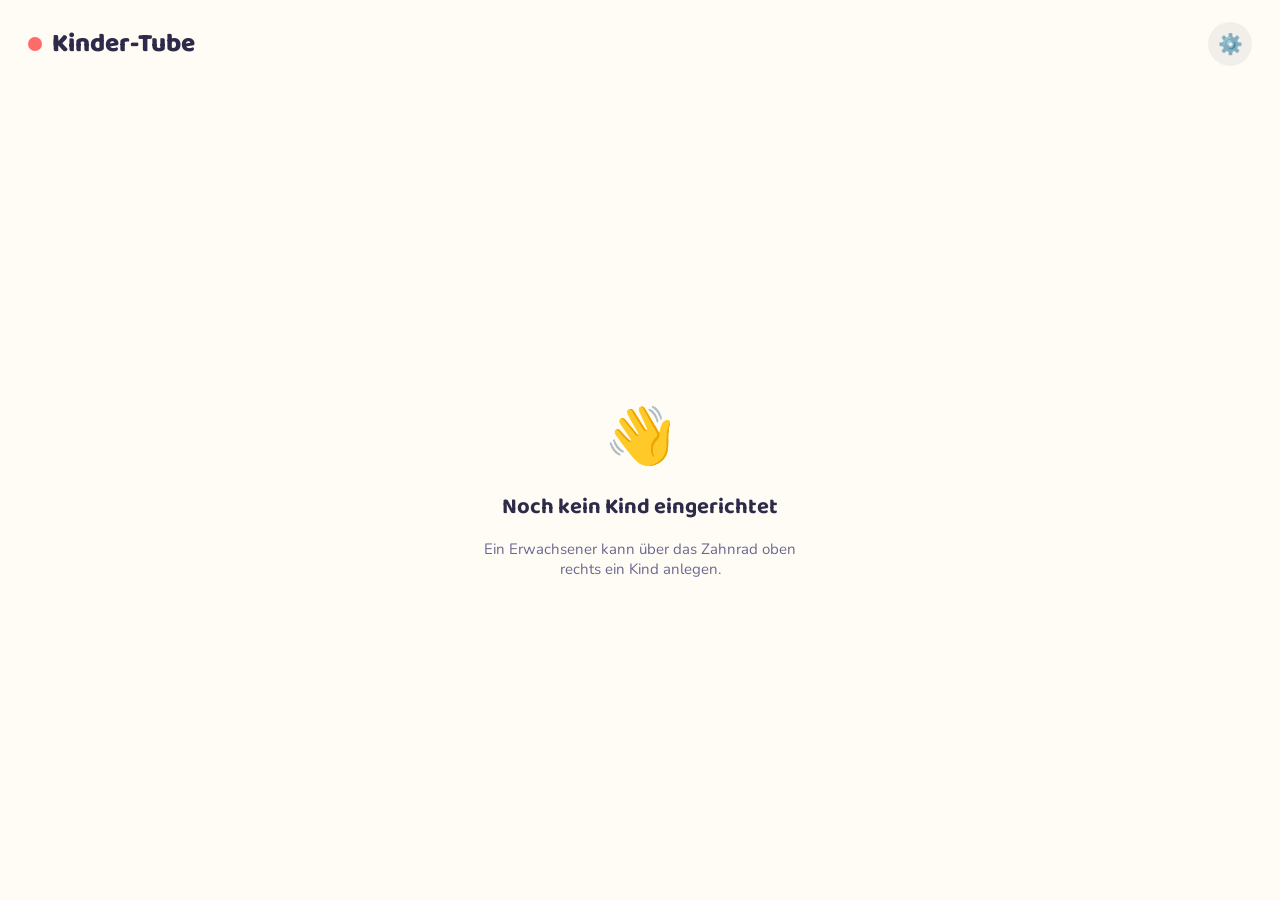
<file: index 3.html>
<!DOCTYPE html>
<html lang="de">
<head>
<meta charset="UTF-8">
<meta name="viewport" content="width=device-width, initial-scale=1.0, viewport-fit=cover">
<meta name="apple-mobile-web-app-capable" content="yes">
<meta name="apple-mobile-web-app-status-bar-style" content="default">
<meta name="theme-color" content="#FFFCF5">
<meta name="referrer" content="strict-origin-when-cross-origin">
<title>Kinder-Tube</title>
<link rel="preconnect" href="https://fonts.googleapis.com">
<link href="https://fonts.googleapis.com/css2?family=Baloo+2:wght@500;700;800&family=Nunito:wght@400;600;700;800&display=swap" rel="stylesheet">
<script src="https://www.youtube.com/iframe_api"></script>
<style>
  :root{
    --sun:#FFC93C; --sky:#3FA7D6; --grass:#5FC98D; --coral:#FF6B6B;
    --cream:#FFFCF5; --ink:#2D2A4A; --ink-soft:#6B6890;
    --card-shadow: 0 6px 0 rgba(45,42,74,0.12);
  }
  *{box-sizing:border-box;}
  html,body{margin:0;padding:0;height:100%;background:var(--cream);font-family:'Nunito',sans-serif;color:var(--ink);}
  body{padding-top:env(safe-area-inset-top);padding-bottom:env(safe-area-inset-bottom);}
  button,input{font:inherit;}
  #app{min-height:100vh;display:flex;flex-direction:column;}

  .kid-header{display:flex;align-items:center;justify-content:space-between;padding:22px 28px 10px 28px;}
  .kid-title{font-family:'Baloo 2',sans-serif;font-weight:800;font-size:26px;color:var(--ink);display:flex;align-items:center;gap:10px;}
  .kid-title .dot{width:14px;height:14px;border-radius:50%;background:var(--coral);display:inline-block;}
  .header-right{display:flex;align-items:center;gap:10px;}
  .gear-btn{width:44px;height:44px;border-radius:50%;border:none;background:rgba(45,42,74,0.06);display:flex;align-items:center;justify-content:center;cursor:pointer;font-size:20px;color:var(--ink-soft);}
  .gear-btn:hover{background:rgba(45,42,74,0.12);}
  .gear-btn:focus-visible{outline:3px solid var(--sky);outline-offset:2px;}
  .text-link{background:none;border:none;color:var(--ink-soft);text-decoration:underline;cursor:pointer;font-size:14px;font-weight:600;}

  .grid{flex:1;display:grid;gap:22px;padding:6px 28px 40px 28px;grid-template-columns:repeat(auto-fill,minmax(220px,1fr));align-content:start;}
  .card{background:white;border-radius:22px;box-shadow:var(--card-shadow);cursor:pointer;overflow:hidden;border:3px solid transparent;transition:transform .12s ease, border-color .12s ease;display:flex;flex-direction:column;}
  .card:hover{transform:translateY(-4px);}
  .card:focus-visible{outline:none;border-color:var(--sky);}
  .thumb-wrap{position:relative;width:100%;aspect-ratio:16/10;background:linear-gradient(135deg,var(--sky),var(--grass));overflow:hidden;}
  .thumb-wrap img{width:100%;height:100%;object-fit:cover;display:block;}
  .play-badge{position:absolute;bottom:10px;right:10px;width:38px;height:38px;border-radius:50%;background:var(--coral);color:white;display:flex;align-items:center;justify-content:center;font-size:14px;box-shadow:0 3px 0 rgba(0,0,0,0.15);}
  .playlist-badge{position:absolute;top:10px;left:10px;background:rgba(45,42,74,0.75);color:white;font-size:11px;font-weight:700;padding:4px 10px;border-radius:20px;letter-spacing:.03em;}
  .card-title{padding:12px 14px 16px 14px;font-family:'Baloo 2',sans-serif;font-weight:700;font-size:16px;line-height:1.25;color:var(--ink);}

  .empty{flex:1;display:flex;flex-direction:column;align-items:center;justify-content:center;text-align:center;padding:40px;gap:14px;}
  .empty .big-emoji{font-size:56px;}
  .empty h2{font-family:'Baloo 2',sans-serif;margin:0;font-size:22px;}
  .empty p{color:var(--ink-soft);max-width:340px;margin:0;font-size:15px;}

  .banner{margin:0 28px 4px 28px;background:linear-gradient(90deg,var(--sun),#ffdd77);border-radius:16px;padding:14px 20px;font-family:'Baloo 2',sans-serif;font-weight:700;font-size:15px;color:var(--ink);}
  .banner-note{margin:0 28px 14px 28px;color:var(--ink-soft);font-size:13px;}

  .player-screen{flex:1;display:flex;flex-direction:column;padding:16px 20px 24px 20px;gap:14px;position:relative;min-height:100vh;}
  .player-top{display:flex;justify-content:space-between;align-items:center;gap:10px;flex-wrap:wrap;}
  .top-left{display:flex;gap:10px;flex-wrap:wrap;}
  .back-btn{background:var(--ink-soft);color:white;border:none;font-family:'Baloo 2',sans-serif;font-weight:700;font-size:15px;padding:10px 18px;border-radius:14px;cursor:pointer;box-shadow:0 4px 0 #514f77;}
  .back-btn:active{transform:translateY(2px);box-shadow:0 2px 0 #514f77;}
  .allowance-pill{background:var(--ink);color:white;font-family:'Baloo 2',sans-serif;font-weight:700;font-size:16px;padding:8px 18px;border-radius:20px;}
  .video-wrap{flex:1;min-height:320px;border-radius:20px;overflow:hidden;background:black;box-shadow:var(--card-shadow);}
  .video-wrap iframe, .video-wrap>div{width:100%;height:100%;border:0;}

  .profiles-grid{flex:1;display:flex;flex-wrap:wrap;gap:24px;padding:20px 28px;align-content:flex-start;justify-content:center;align-items:center;}
  .profile-card{background:white;border-radius:24px;box-shadow:var(--card-shadow);padding:28px 32px;cursor:pointer;text-align:center;min-width:150px;border:3px solid transparent;}
  .profile-card:hover{transform:translateY(-4px);}
  .profile-card:focus-visible{outline:none;border-color:var(--sky);}
  .profile-avatar{font-size:42px;margin-bottom:8px;}
  .profile-name{font-family:'Baloo 2',sans-serif;font-weight:700;font-size:18px;}

  .chip-screen{flex:1;padding:20px 28px 40px 28px;}
  .chip-grid{display:grid;gap:18px;grid-template-columns:repeat(auto-fill,minmax(180px,1fr));margin-top:18px;}
  .chip-tile{background:white;border-radius:20px;padding:22px 16px;text-align:center;box-shadow:var(--card-shadow);cursor:pointer;border:3px solid transparent;}
  .chip-tile:hover{transform:translateY(-3px);}
  .chip-tile.used{opacity:.4;cursor:not-allowed;transform:none;background:#EFEDF5;}
  .chip-tile .chip-icon{font-size:38px;margin-bottom:8px;}
  .chip-tile .chip-label{font-family:'Baloo 2',sans-serif;font-weight:700;font-size:16px;}
  .chip-tile .chip-sub{font-size:12px;color:var(--ink-soft);margin-top:4px;}

  .overlay{position:fixed;inset:0;background:rgba(45,42,74,0.6);display:flex;align-items:center;justify-content:center;padding:20px;z-index:20;}
  .panel{background:white;border-radius:24px;padding:32px;max-width:420px;width:100%;box-shadow:0 20px 60px rgba(0,0,0,0.25);}
  .panel h2{font-family:'Baloo 2',sans-serif;margin:0 0 6px 0;font-size:22px;}
  .panel .sub{color:var(--ink-soft);font-size:14px;margin:0 0 20px 0;}
  .pin-dots{display:flex;gap:12px;justify-content:center;margin:20px 0;}
  .pin-dots span{width:16px;height:16px;border-radius:50%;background:#E5E1F5;display:inline-block;}
  .pin-dots span.filled{background:var(--sky);}
  .pin-pad{display:grid;grid-template-columns:repeat(3,1fr);gap:10px;}
  .pin-pad button{padding:16px 0;border-radius:14px;border:none;background:#F3F1FA;font-size:20px;font-weight:700;cursor:pointer;color:var(--ink);font-family:'Nunito',sans-serif;}
  .pin-pad button:hover{background:#E8E4F7;}
  .pin-error{color:var(--coral);font-size:13px;text-align:center;min-height:18px;margin-top:8px;font-weight:700;}
  .close-x{float:right;background:none;border:none;font-size:20px;cursor:pointer;color:var(--ink-soft);}
  .full-btn{width:100%;border:none;font-family:'Baloo 2',sans-serif;font-weight:700;font-size:15px;padding:14px;border-radius:14px;cursor:pointer;margin-bottom:10px;color:white;}

  .dash{flex:1;padding:28px;max-width:820px;margin:0 auto;width:100%;}
  .dash-header{display:flex;justify-content:space-between;align-items:center;margin-bottom:22px;}
  .dash-header h1{font-family:'Baloo 2',sans-serif;font-size:26px;margin:0;}
  .done-btn{background:var(--grass);color:white;border:none;font-family:'Baloo 2',sans-serif;font-weight:700;padding:10px 20px;border-radius:14px;cursor:pointer;box-shadow:0 3px 0 #3d9c68;}
  .section{background:white;border-radius:20px;padding:20px;box-shadow:var(--card-shadow);margin-bottom:24px;}
  .section h2{font-family:'Baloo 2',sans-serif;font-size:18px;margin:0 0 14px 0;}
  .add-form label{font-weight:700;font-size:14px;display:block;margin-bottom:6px;}
  .add-form input[type=text]{width:100%;padding:12px 14px;border-radius:12px;border:2px solid #E5E1F5;font-size:15px;margin-bottom:12px;font-family:'Nunito',sans-serif;}
  .add-form input[type=text]:focus{outline:none;border-color:var(--sky);}
  .add-row{display:flex;gap:10px;align-items:flex-end;}
  .add-row .field{flex:1;}
  .add-btn{background:var(--sky);color:white;border:none;font-family:'Baloo 2',sans-serif;font-weight:700;padding:12px 22px;border-radius:12px;cursor:pointer;white-space:nowrap;height:46px;}
  .add-btn:disabled{opacity:.5;cursor:not-allowed;}
  .form-msg{font-size:13px;margin-top:8px;font-weight:600;}
  .form-msg.error{color:var(--coral);}
  .form-msg.ok{color:var(--grass);}

  .list-item{display:flex;align-items:center;gap:14px;background:#FBFAF6;border-radius:16px;padding:10px;margin-bottom:10px;}
  .list-thumb{width:80px;height:52px;border-radius:10px;overflow:hidden;background:linear-gradient(135deg,var(--sky),var(--grass));flex-shrink:0;display:flex;align-items:center;justify-content:center;color:white;font-size:11px;font-weight:700;}
  .list-thumb img{width:100%;height:100%;object-fit:cover;}
  .list-title{flex:1;font-weight:700;font-size:14px;}
  .list-type{font-size:11px;color:var(--ink-soft);font-weight:600;}
  .remove-btn{background:#FFECEC;color:var(--coral);border:none;padding:8px 14px;border-radius:10px;cursor:pointer;font-weight:700;font-size:13px;}
  .remove-btn:hover{background:#FFDCDC;}

  .kid-row{display:flex;align-items:center;gap:12px;background:#FBFAF6;border-radius:16px;padding:12px 16px;margin-bottom:10px;flex-wrap:wrap;}
  .kid-row .kid-name{font-family:'Baloo 2',sans-serif;font-weight:700;font-size:16px;flex:1;min-width:100px;}
  .chip-status{display:flex;gap:6px;flex-wrap:wrap;}
  .chip-status span{font-size:11px;background:#EFEDF5;color:var(--ink-soft);padding:4px 9px;border-radius:10px;font-weight:700;}
  .chip-status span.on{background:#E4F7ED;color:var(--grass);}
  .chip-status span.live{background:#FFF3D6;color:#9a7b1e;}
  .bonus-ctrl{display:flex;align-items:center;gap:6px;background:white;border-radius:12px;padding:4px 8px;}
  .bonus-ctrl button{width:26px;height:26px;border-radius:50%;border:none;background:var(--sun);cursor:pointer;font-weight:800;font-size:14px;}
  .bonus-ctrl .count{font-weight:800;min-width:16px;text-align:center;}
  .small-btn{background:var(--ink);color:white;border:none;padding:10px 16px;border-radius:10px;cursor:pointer;font-weight:700;font-size:13px;}
  .add-kid-row{display:flex;gap:10px;margin-top:8px;}
  .add-kid-row input{flex:1;padding:10px 14px;border-radius:10px;border:2px solid #E5E1F5;font-size:14px;}
  .pin-settings input{padding:10px;border-radius:10px;border:2px solid #E5E1F5;font-size:14px;width:120px;margin-right:10px;}
  .settings-row{display:flex;gap:10px;align-items:center;margin-top:6px;}
  .settings-row input{width:80px;padding:10px;border-radius:10px;border:2px solid #E5E1F5;font-size:14px;}
  .storage-warning{margin:0 28px 16px;padding:12px 16px;border-radius:14px;background:#FFF3D6;color:#715a13;font-size:13px;font-weight:700;display:none;}

  @media (max-width:700px){
    .kid-header,.grid,.dash,.chip-screen{padding-left:16px;padding-right:16px;}
    .banner,.banner-note{margin-left:16px;margin-right:16px;}
    .add-row{flex-direction:column;align-items:stretch;}
    .add-btn{width:100%;}
    .video-wrap{min-height:240px;}
  }
</style>
</head>
<body>
<div id="app"></div>

<script>
(function(){
  const DEFAULT_PIN = "1234";
  const KID_AVATARS = ["🦁","🐼","🦊","🐸","🐨","🐯","🐵","🦉"];
  const PREFIX = "kinder_tube_";

  const storage = {
    available: true,
    get(key){
      try{
        const value = localStorage.getItem(PREFIX + key);
        return value;
      }catch(e){
        this.available = false;
        return null;
      }
    },
    set(key, value){
      try{
        localStorage.setItem(PREFIX + key, value);
        return true;
      }catch(e){
        this.available = false;
        return false;
      }
    }
  };

  let state = {
    view: "loading",
    items: [],
    pin: DEFAULT_PIN,
    kids: [],
    chipStates: {},
    settings: { minutesPerFolge: 15 },
    currentKidId: null,
    playing: null,
    pinInput: "",
    pinError: "",
    formError: "",
    formOk: "",
    urlValue: "",
    labelValue: "",
    fetching: false,
    newPin1: "",
    newKidName: "",
  };

  let ytPlayer = null;
  let timerInterval = null;
  let tickCounter = 0;
  window.onYouTubeIframeAPIReady = function(){};

  function todayStr(){
    const d = new Date();
    return d.getFullYear()+"-"+String(d.getMonth()+1).padStart(2,'0')+"-"+String(d.getDate()).padStart(2,'0');
  }
  function formatMMSS(totalSeconds){
    const t = Math.max(0, Math.round(totalSeconds));
    const m = Math.floor(t/60);
    const s = t%60;
    return m+":"+String(s).padStart(2,'0');
  }
  function readJSON(key, fallback){
    const raw = storage.get(key);
    if(raw === null) return fallback;
    try{return JSON.parse(raw);}catch(e){return fallback;}
  }
  function saveJSON(key, value){ storage.set(key, JSON.stringify(value)); }

  function showFileProtocolWarning(){
    if(location.protocol !== 'file:') return;
    setTimeout(() => {
      alert('Diese Datei wurde direkt geöffnet. Der YouTube-Player benötigt aus Sicherheitsgründen eine HTTP- oder HTTPS-Adresse. Bitte Kinder-Tube über localhost oder eine Webadresse öffnen.');
    }, 300);
  }

  function loadData(){
    state.items = readJSON('items', []);
    state.pin = storage.get('pin') || DEFAULT_PIN;
    state.kids = readJSON('profiles', []);
    state.chipStates = readJSON('chipstates', {});
    state.settings = readJSON('settings', { minutesPerFolge: 15 });

    if(state.kids.length === 1){ state.currentKidId = state.kids[0].id; state.view = "kidHome"; }
    else if(state.kids.length === 0){ state.view = "kidHome"; }
    else { state.view = "profilePick"; }
    render();
  }

  function saveItems(){ saveJSON('items', state.items); }
  function savePin(pin){ storage.set('pin', pin); }
  function saveKids(){ saveJSON('profiles', state.kids); }
  function saveChipStates(){ saveJSON('chipstates', state.chipStates); }
  function saveSettings(){ saveJSON('settings', state.settings); }

  function ensureChipState(kidId){
    const today = todayStr();
    let cs = state.chipStates[kidId];
    if(!cs || cs.date !== today){
      cs = { date: today, standardUsed: {one1:false, one2:false, two:false}, bonus: (cs ? cs.bonus : 0), pendingAllowance: null };
      state.chipStates[kidId] = cs;
      saveChipStates();
    }
    return cs;
  }
  function hasAnyChipAvailable(cs){
    return !cs.standardUsed.one1 || !cs.standardUsed.one2 || !cs.standardUsed.two || cs.bonus > 0;
  }

  function parseYouTube(url){
    try{
      const u = new URL(url.trim());
      const host = u.hostname.replace('www.','');
      if(host === 'youtu.be'){ const id = u.pathname.slice(1).split('/')[0]; if(id) return {type:'video', id}; }
      if(host.includes('youtube.com')){
        if(u.pathname === '/playlist' && u.searchParams.get('list')) return {type:'playlist', id:u.searchParams.get('list')};
        if(u.pathname.startsWith('/embed/')){ const id = u.pathname.split('/')[2]; if(id) return {type:'video', id}; }
        if(u.pathname.startsWith('/shorts/')){ const id = u.pathname.split('/')[2]; if(id) return {type:'video', id}; }
        if(u.searchParams.get('v')) return {type:'video', id:u.searchParams.get('v')};
      }
    }catch(e){}
    return null;
  }
  async function fetchTitle(originalUrl){
    try{
      const res = await fetch('https://www.youtube.com/oembed?url=' + encodeURIComponent(originalUrl) + '&format=json');
      if(!res.ok) return null;
      const data = await res.json();
      return data.title || null;
    }catch(e){ return null; }
  }
  function escapeHtml(str){ return String(str).replace(/[&<>"']/g, c => ({'&':'&amp;','<':'&lt;','>':'&gt;','"':'&quot;',"'":'&#39;'}[c])); }

  function storageWarningHtml(){
    return '<div id="storageWarning" class="storage-warning" style="'+(storage.available?'display:none;':'display:block;')+'">⚠️ Der Browser erlaubt hier keine dauerhafte Speicherung. Öffne die Datei möglichst in Safari oder über eine lokale Webserver-App.</div>';
  }

  function render(){
    const app = document.getElementById('app');
    if(state.view === 'loading'){ app.innerHTML = '<div class="empty"><div class="big-emoji">⏳</div></div>'; return; }
    if(state.view === 'profilePick') return renderProfilePick(app);
    if(state.view === 'kidHome') return renderKidHome(app);
    if(state.view === 'chipSelect') return renderChipSelect(app);
    if(state.view === 'grid') return renderGrid(app);
    if(state.view === 'player') return renderPlayer(app);
    if(state.view === 'pin') return renderPin(app);
    if(state.view === 'dash') return renderDash(app);
  }

  function renderProfilePick(app){
    let html = '<div class="kid-header"><div class="kid-title"><span class="dot"></span>Kinder-Tube</div>';
    html += '<button class="gear-btn" id="gearBtn" aria-label="Eltern-Bereich" title="Eltern-Bereich">⚙️</button></div>';
    html += storageWarningHtml();
    html += '<div class="profiles-grid">';
    state.kids.forEach((k, i) => {
      html += '<div class="profile-card" tabindex="0" role="button" data-id="'+k.id+'">';
      html += '<div class="profile-avatar">'+KID_AVATARS[i % KID_AVATARS.length]+'</div>';
      html += '<div class="profile-name">'+escapeHtml(k.name)+'</div></div>';
    });
    html += '</div>';
    app.innerHTML = html;
    document.getElementById('gearBtn').onclick = () => { state.view='pin'; state.pinInput=''; state.pinError=''; render(); };
    document.querySelectorAll('.profile-card').forEach(el => {
      const pick = () => { state.currentKidId = el.dataset.id; state.view='kidHome'; render(); };
      el.onclick = pick;
      el.onkeydown = (e) => { if(e.key==='Enter'||e.key===' '){ e.preventDefault(); pick(); } };
    });
  }

  function renderKidHome(app){
    let html = '<div class="kid-header"><div class="kid-title"><span class="dot"></span>Kinder-Tube</div>';
    html += '<div class="header-right">';
    if(state.kids.length > 1) html += '<button class="text-link" id="switchKidBtn">Kind wechseln</button>';
    html += '<button class="gear-btn" id="gearBtn" aria-label="Eltern-Bereich" title="Eltern-Bereich">⚙️</button></div></div>';
    html += storageWarningHtml();

    if(state.kids.length === 0){
      html += '<div class="empty"><div class="big-emoji">👋</div><h2>Noch kein Kind eingerichtet</h2><p>Ein Erwachsener kann über das Zahnrad oben rechts ein Kind anlegen.</p></div>';
      app.innerHTML = html;
      document.getElementById('gearBtn').onclick = () => { state.view='pin'; state.pinInput=''; state.pinError=''; render(); };
      return;
    }

    const kid = state.kids.find(k => k.id === state.currentKidId) || state.kids[0];
    state.currentKidId = kid.id;
    const cs = ensureChipState(state.currentKidId);
    const anyAvailable = hasAnyChipAvailable(cs);

    html += '<div class="empty">';
    html += '<div class="big-emoji">'+KID_AVATARS[state.kids.findIndex(k=>k.id===kid.id) % KID_AVATARS.length]+'</div>';
    html += '<h2>Hallo, '+escapeHtml(kid.name)+'!</h2>';

    if(cs.pendingAllowance){
      html += '<p>Du hast noch '+formatMMSS(cs.pendingAllowance.remainingSeconds)+' Minuten zum Weiterschauen übrig.</p>';
      html += '<button class="add-btn" id="resumeBtn" style="margin-top:6px;">Weiterschauen ▶</button>';
    } else if(anyAvailable){
      html += '<p>Möchtest du einen Chip einlösen und eine Folge schauen?</p>';
      html += '<button class="add-btn" id="redeemBtn" style="margin-top:6px;">Chip einlösen 🎟️</button>';
    } else {
      html += '<p>Für heute sind alle Chips aufgebraucht. Morgen gibt es wieder neue! 🎉</p>';
    }
    html += '</div>';

    app.innerHTML = html;
    document.getElementById('gearBtn').onclick = () => { state.view='pin'; state.pinInput=''; state.pinError=''; render(); };
    if(state.kids.length > 1) document.getElementById('switchKidBtn').onclick = () => { state.currentKidId=null; state.view='profilePick'; render(); };
    if(cs.pendingAllowance) document.getElementById('resumeBtn').onclick = () => { state.view='grid'; render(); };
    else if(anyAvailable) document.getElementById('redeemBtn').onclick = () => { state.view='chipSelect'; render(); };
  }

  function renderChipSelect(app){
    const cs = ensureChipState(state.currentKidId);
    const mp = state.settings.minutesPerFolge || 15;
    let html = '<div class="chip-screen">';
    html += '<button class="text-link" id="backHomeBtn">← Zurück</button>';
    html += '<h2 style="font-family:\'Baloo 2\',sans-serif;">Welchen Chip möchtest du einlösen?</h2>';
    html += '<div class="chip-grid">';
    function tile(id, used, icon, label, sub){
      return '<div class="chip-tile '+(used?'used':'')+'" data-chip="'+id+'" tabindex="'+(used?'-1':'0')+'" role="button">'
        +'<div class="chip-icon">'+icon+'</div><div class="chip-label">'+label+'</div>'
        +(sub?'<div class="chip-sub">'+sub+'</div>':'')+'</div>';
    }
    html += tile('one1', cs.standardUsed.one1, '🎟️', '1 Folge', cs.standardUsed.one1?'eingelöst':('≈'+mp+' Min'));
    html += tile('one2', cs.standardUsed.one2, '🎟️', '1 Folge', cs.standardUsed.one2?'eingelöst':('≈'+mp+' Min'));
    html += tile('two', cs.standardUsed.two, '🎫', '2 Folgen', cs.standardUsed.two?'eingelöst':('≈'+(mp*2)+' Min'));
    if(cs.bonus > 0) html += tile('bonus', false, '⭐', 'Bonus-Chip', '≈'+mp+' Min · noch '+cs.bonus+'x da');
    html += '</div></div>';
    app.innerHTML = html;
    document.getElementById('backHomeBtn').onclick = () => { state.view='kidHome'; render(); };
    document.querySelectorAll('.chip-tile:not(.used)').forEach(el => {
      const choose = () => {
        const chip = el.dataset.chip;
        let minutes = mp;
        if(chip === 'one1'){ cs.standardUsed.one1 = true; }
        else if(chip === 'one2'){ cs.standardUsed.one2 = true; }
        else if(chip === 'two'){ cs.standardUsed.two = true; minutes = mp*2; }
        else if(chip === 'bonus'){ cs.bonus -= 1; }
        cs.pendingAllowance = { remainingSeconds: minutes*60, switchesUsed:0, switchLimit:1, awaitingParentDecision:false, overtimeApproved:false };
        saveChipStates();
        state.view = 'grid';
        render();
      };
      el.onclick = choose;
      el.onkeydown = (e) => { if(e.key==='Enter'||e.key===' '){ e.preventDefault(); choose(); } };
    });
  }

  function renderGrid(app){
    const cs = ensureChipState(state.currentKidId);
    if(!cs.pendingAllowance){ state.view='kidHome'; render(); return; }
    let html = '<div class="kid-header"><button class="text-link" id="backHomeBtn">← Zurück</button>';
    html += '<button class="gear-btn" id="gearBtn" aria-label="Eltern-Bereich">⚙️</button></div>';
    html += '<div class="banner">🎬 Noch '+formatMMSS(cs.pendingAllowance.remainingSeconds)+' Minuten übrig — wähl aus, was du schauen möchtest!</div>';
    if(cs.pendingAllowance.switchesUsed < cs.pendingAllowance.switchLimit){
      html += '<div class="banner-note">Du darfst dein Video einmal wechseln, falls es dir nicht gefällt.</div>';
    }
    if(state.items.length === 0){
      html += '<div class="empty"><div class="big-emoji">📺</div><h2>Noch nichts zum Schauen</h2><p>Ein Erwachsener kann über das Zahnrad Videos hinzufügen.</p></div>';
    } else {
      html += '<div class="grid">';
      state.items.forEach((item, idx) => {
        const thumb = item.type === 'video'
          ? '<img src="https://img.youtube.com/vi/'+item.videoId+'/hqdefault.jpg" alt="">'
          : '<div style="display:flex;align-items:center;justify-content:center;width:100%;height:100%;font-size:40px;">🎵</div>';
        html += '<div class="card" tabindex="0" role="button" data-idx="'+idx+'">';
        html += '<div class="thumb-wrap">'+thumb;
        if(item.type === 'playlist') html += '<div class="playlist-badge">PLAYLIST</div>';
        html += '<div class="play-badge">▶</div></div>';
        html += '<div class="card-title">'+escapeHtml(item.title)+'</div></div>';
      });
      html += '</div>';
    }
    app.innerHTML = html;
    document.getElementById('backHomeBtn').onclick = () => { state.view='kidHome'; render(); };
    document.getElementById('gearBtn').onclick = () => { state.view='pin'; state.pinInput=''; state.pinError=''; render(); };
    document.querySelectorAll('.card').forEach(el => {
      const play = () => { state.playing = state.items[parseInt(el.dataset.idx)]; state.view='player'; render(); };
      el.onclick = play;
      el.onkeydown = (e) => { if(e.key==='Enter'||e.key===' '){ e.preventDefault(); play(); } };
    });
  }

  function renderPlayer(app){
    const cs = ensureChipState(state.currentKidId);
    if(!cs.pendingAllowance || !state.playing){ state.view='grid'; render(); return; }
    const allowSwitch = cs.pendingAllowance.switchesUsed < cs.pendingAllowance.switchLimit;
    let html = '<div class="player-screen">';
    html += '<div class="player-top"><div class="top-left">';
    if(allowSwitch) html += '<button class="back-btn" id="switchBtn">🔀 Anderes Video</button>';
    html += '<button class="text-link" id="endSessionBtn">Für heute beenden</button>';
    html += '</div><span class="allowance-pill" id="timerPill">'+formatMMSS(cs.pendingAllowance.remainingSeconds)+'</span></div>';
    html += '<div class="video-wrap"><div id="ytplayer"></div></div>';
    html += '<div id="playerOverlay" class="overlay" style="display:none;"></div>';
    html += '</div>';
    app.innerHTML = html;

    document.getElementById('endSessionBtn').onclick = () => {
      cs.pendingAllowance = null;
      saveChipStates();
      destroyPlayer();
      state.view = 'kidHome'; state.playing = null;
      render();
    };
    if(allowSwitch){
      document.getElementById('switchBtn').onclick = () => {
        cs.pendingAllowance.switchesUsed += 1;
        saveChipStates();
        destroyPlayer();
        state.view = 'grid'; state.playing = null;
        render();
      };
    }
    startPlayer();
  }

  function destroyPlayer(){
    if(timerInterval){ clearInterval(timerInterval); timerInterval = null; }
    if(ytPlayer){ try{ ytPlayer.destroy(); }catch(e){} ytPlayer = null; }
  }

  function startPlayer(){
    const item = state.playing;
    const create = () => {
      const vars = { autoplay:1, rel:0, modestbranding:1, playsinline:1, fs:1 };
      // YouTube requires an identifiable HTTP(S) origin for the controllable iframe player.
      // This works when the page is served as http://localhost... or from an HTTPS website.
      if(location.protocol === 'http:' || location.protocol === 'https:'){
        vars.origin = location.origin;
      }
      const opts = {
        height:'100%',
        width:'100%',
        playerVars: vars,
        events:{
          onStateChange:onPlayerStateChange,
          onError:onPlayerError
        }
      };
      if(item.type === 'video') opts.videoId = item.videoId;
      else { vars.listType = 'playlist'; vars.list = item.playlistId; }
      ytPlayer = new YT.Player('ytplayer', opts);
      tickCounter = 0;
      timerInterval = setInterval(tick, 1000);
    };
    if(window.YT && window.YT.Player) create();
    else {
      const wait = setInterval(() => {
        if(window.YT && window.YT.Player){ clearInterval(wait); create(); }
      }, 200);
      setTimeout(() => clearInterval(wait), 15000);
    }
  }

  function onPlayerError(event){
    const code = event && typeof event.data !== 'undefined' ? event.data : 'unbekannt';
    const ov = document.getElementById('playerOverlay');
    if(!ov) return;
    let explanation = 'Das ausgewählte YouTube-Video konnte nicht geladen werden.';
    if(code === 101 || code === 150){
      explanation = 'Dieses Video darf vom Anbieter nicht in anderen Apps oder Webseiten eingebettet werden.';
    } else if(code === 153 || location.protocol === 'file:'){
      explanation = 'YouTube akzeptiert den Player nicht aus einer direkt geöffneten HTML-Datei. Öffne Kinder-Tube über eine HTTP- oder HTTPS-Adresse, nicht über „file://“.';
    } else if(code === 2){
      explanation = 'Der YouTube-Link oder die Video-ID ist ungültig.';
    } else if(code === 5){
      explanation = 'Der YouTube-Player konnte auf diesem Gerät nicht korrekt gestartet werden.';
    }
    ov.style.display = 'flex';
    ov.innerHTML = '<div class="panel"><h2>⚠️ Video konnte nicht gestartet werden</h2>'
      + '<p class="sub">'+escapeHtml(explanation)+'</p>'
      + '<p class="sub">Fehlercode: '+escapeHtml(code)+'</p>'
      + '<button class="full-btn" id="playerBackBtn" style="background:var(--sky);">Zur Videoauswahl</button></div>';
    document.getElementById('playerBackBtn').onclick = () => {
      destroyPlayer();
      state.view = 'grid';
      state.playing = null;
      render();
    };
  }

  function tick(){
    if(!ytPlayer) return;
    const cs = ensureChipState(state.currentKidId);
    if(!cs.pendingAllowance || cs.pendingAllowance.awaitingParentDecision || cs.pendingAllowance.overtimeApproved) return;
    let st;
    try{ st = ytPlayer.getPlayerState(); }catch(e){ return; }
    if(st !== 1) return;
    cs.pendingAllowance.remainingSeconds -= 1;
    const pill = document.getElementById('timerPill');
    if(pill) pill.textContent = formatMMSS(cs.pendingAllowance.remainingSeconds);
    tickCounter++;
    if(tickCounter % 5 === 0) saveChipStates();
    if(cs.pendingAllowance.remainingSeconds <= 0){
      cs.pendingAllowance.remainingSeconds = 0;
      cs.pendingAllowance.awaitingParentDecision = true;
      saveChipStates();
      try{ ytPlayer.pauseVideo(); }catch(e){}
      showTimeUpOverlay();
    }
  }

  function onPlayerStateChange(event){
    if(event.data !== 0) return;
    const cs = ensureChipState(state.currentKidId);
    if(!cs.pendingAllowance) return;
    if(cs.pendingAllowance.overtimeApproved){
      cs.pendingAllowance = null;
      saveChipStates();
      destroyPlayer();
      state.view = 'kidHome'; state.playing = null;
      render();
      return;
    }
    setTimeout(() => {
      let stillEnded = true;
      try{ if(ytPlayer) stillEnded = (ytPlayer.getPlayerState() === 0); }catch(e){}
      if(!stillEnded) return;
      if(cs.pendingAllowance && cs.pendingAllowance.remainingSeconds > 0){
        destroyPlayer();
        state.view = 'grid'; state.playing = null;
        render();
      } else if(cs.pendingAllowance) {
        cs.pendingAllowance = null;
        saveChipStates();
        destroyPlayer();
        state.view = 'kidHome'; state.playing = null;
        render();
      }
    }, 700);
  }

  function showTimeUpOverlay(){
    const ov = document.getElementById('playerOverlay');
    if(!ov) return;
    ov.style.display = 'flex';
    ov.innerHTML = '<div class="panel"><h2>⏰ Die Zeit ist um!</h2>'
      + '<p class="sub">Frag ein Elternteil, ob du das Video zu Ende schauen darfst.</p>'
      + '<button class="full-btn" id="askParentBtn" style="background:var(--sky);">Elternteil fragen</button>'
      + '<button class="text-link" id="stopNowBtn">Für heute beenden</button></div>';
    document.getElementById('askParentBtn').onclick = showOvertimePinPad;
    document.getElementById('stopNowBtn').onclick = () => {
      const cs = ensureChipState(state.currentKidId);
      cs.pendingAllowance = null;
      saveChipStates();
      destroyPlayer();
      state.view = 'kidHome'; state.playing = null;
      render();
    };
  }

  function showOvertimePinPad(){
    const ov = document.getElementById('playerOverlay');
    let pinInput = '';
    function draw(error){
      const dots = [0,1,2,3].map(i => '<span class="'+(i<pinInput.length?'filled':'')+'"></span>').join('');
      let html = '<div class="panel"><button class="close-x" id="cancelPinBtn">✕</button><h2>Eltern-PIN</h2><p class="sub">Bitte PIN eingeben, um zu entscheiden.</p>';
      html += '<div class="pin-dots">'+dots+'</div><div class="pin-error">'+(error||'')+'</div><div class="pin-pad">';
      ['1','2','3','4','5','6','7','8','9','','0','⌫'].forEach(k=>{ if(k===''){ html+='<div></div>'; return; } html+='<button data-key="'+k+'">'+k+'</button>'; });
      html += '</div></div>';
      ov.innerHTML = html;
      document.getElementById('cancelPinBtn').onclick = showTimeUpOverlay;
      document.querySelectorAll('[data-key]').forEach(btn => {
        btn.onclick = () => {
          const k = btn.dataset.key;
          if(k === '⌫'){ pinInput = pinInput.slice(0,-1); draw(); return; }
          if(pinInput.length >= 4) return;
          pinInput += k;
          if(pinInput.length === 4){
            if(pinInput === state.pin){ showOvertimeDecision(); }
            else { pinInput = ''; draw('Falsche PIN, versuch es nochmal.'); }
          } else draw();
        };
      });
    }
    draw();
  }

  function showOvertimeDecision(){
    const cs = ensureChipState(state.currentKidId);
    const ov = document.getElementById('playerOverlay');
    ov.innerHTML = '<div class="panel"><h2>Video zu Ende schauen?</h2>'
      + '<p class="sub">Die eingestellte Zeit ist um. Darf das aktuelle Video trotzdem zu Ende geschaut werden? Danach ist für heute Schluss.</p>'
      + '<button class="full-btn" id="yesBtn" style="background:var(--grass);">Ja, zu Ende schauen</button>'
      + '<button class="full-btn" id="noBtn" style="background:var(--coral);">Nein, jetzt stoppen</button></div>';
    document.getElementById('yesBtn').onclick = () => {
      cs.pendingAllowance.awaitingParentDecision = false;
      cs.pendingAllowance.overtimeApproved = true;
      saveChipStates();
      ov.style.display = 'none'; ov.innerHTML = '';
      try{ ytPlayer.playVideo(); }catch(e){}
    };
    document.getElementById('noBtn').onclick = () => {
      cs.pendingAllowance = null;
      saveChipStates();
      destroyPlayer();
      state.view = 'kidHome'; state.playing = null;
      render();
    };
  }

  function renderPin(app){
    const dots = [0,1,2,3].map(i => '<span class="'+(i < state.pinInput.length ? 'filled':'')+'"></span>').join('');
    let html = '<div class="overlay"><div class="panel">';
    html += '<button class="close-x" id="closeBtn" aria-label="Schließen">✕</button>';
    html += '<h2>Eltern-Bereich</h2><p class="sub">Gib deine PIN ein.</p>';
    html += '<div class="pin-dots">'+dots+'</div><div class="pin-error">'+state.pinError+'</div><div class="pin-pad">';
    ['1','2','3','4','5','6','7','8','9','','0','⌫'].forEach(k => { if(k===''){ html += '<div></div>'; return; } html += '<button data-key="'+k+'">'+k+'</button>'; });
    html += '</div></div></div>';
    app.innerHTML = html;
    document.getElementById('closeBtn').onclick = () => { state.view = state.currentKidId ? 'kidHome' : (state.kids.length>1?'profilePick':'kidHome'); render(); };
    document.querySelectorAll('[data-key]').forEach(btn => {
      btn.onclick = () => {
        const k = btn.dataset.key;
        if(k === '⌫'){ state.pinInput = state.pinInput.slice(0,-1); state.pinError=''; render(); return; }
        if(state.pinInput.length >= 4) return;
        state.pinInput += k;
        if(state.pinInput.length === 4){
          if(state.pinInput === state.pin){ state.view = 'dash'; state.pinInput=''; }
          else { state.pinError = 'Falsche PIN, versuch es nochmal.'; state.pinInput = ''; }
        }
        render();
      };
    });
  }

  function renderDash(app){
    let html = '<div class="dash">';
    html += '<div class="dash-header"><h1>Eltern-Bereich</h1><button class="done-btn" id="doneBtn">Fertig ✓</button></div>';

    html += '<div class="section"><h2>Kinder & Chips</h2>';
    state.kids.forEach((k, i) => {
      const cs = ensureChipState(k.id);
      html += '<div class="kid-row">';
      html += '<span style="font-size:22px;">'+KID_AVATARS[i%KID_AVATARS.length]+'</span>';
      html += '<div class="kid-name">'+escapeHtml(k.name)+'</div>';
      html += '<div class="chip-status">';
      html += '<span class="'+(cs.standardUsed.one1?'':'on')+'">1 Folge'+(cs.standardUsed.one1?' (genutzt)':'')+'</span>';
      html += '<span class="'+(cs.standardUsed.one2?'':'on')+'">1 Folge'+(cs.standardUsed.one2?' (genutzt)':'')+'</span>';
      html += '<span class="'+(cs.standardUsed.two?'':'on')+'">2 Folgen'+(cs.standardUsed.two?' (genutzt)':'')+'</span>';
      if(cs.pendingAllowance) html += '<span class="live">läuft: '+formatMMSS(cs.pendingAllowance.remainingSeconds)+' übrig</span>';
      html += '</div>';
      html += '<div class="bonus-ctrl"><button data-bonusminus="'+k.id+'">−</button><span class="count">⭐'+cs.bonus+'</span><button data-bonusplus="'+k.id+'">+</button></div>';
      html += '<button class="remove-btn" data-removekid="'+k.id+'">Kind entfernen</button>';
      html += '</div>';
    });
    html += '<div class="add-kid-row"><input type="text" id="newKidInput" placeholder="Name des Kindes" value="'+escapeHtml(state.newKidName)+'">';
    html += '<button class="small-btn" id="addKidBtn">Kind hinzufügen</button></div></div>';

    html += '<div class="section"><h2>Einstellungen</h2>';
    html += '<label style="font-weight:700;font-size:14px;">Minuten pro Folge</label>';
    html += '<div class="settings-row"><input type="number" min="1" max="180" id="minutesInput" value="'+state.settings.minutesPerFolge+'">';
    html += '<button class="small-btn" id="saveMinutesBtn">Speichern</button></div>';
    html += '<p style="color:var(--ink-soft);font-size:13px;margin-top:8px;">Ein „1 Folge"-Chip entspricht dieser Zeit, ein „2 Folgen"-Chip der doppelten Zeit. Der Timer läuft weiter, auch wenn zwischendurch das Video gewechselt wird.</p>';
    html += '</div>';

    html += '<div class="section add-form"><h2>Video oder Playlist hinzufügen</h2>';
    html += '<label for="urlInput">YouTube-Link</label>';
    html += '<input type="text" id="urlInput" placeholder="https://www.youtube.com/watch?v=..." value="'+escapeHtml(state.urlValue)+'">';
    html += '<div class="add-row"><div class="field"><label for="labelInput">Eigener Titel (optional)</label>';
    html += '<input type="text" id="labelInput" placeholder="wird automatisch erkannt, falls leer" value="'+escapeHtml(state.labelValue)+'"></div>';
    html += '<button class="add-btn" id="addBtn" '+(state.fetching?'disabled':'')+'>'+(state.fetching?'Lädt…':'Hinzufügen')+'</button></div>';
    if(state.formError) html += '<div class="form-msg error">'+state.formError+'</div>';
    if(state.formOk) html += '<div class="form-msg ok">'+state.formOk+'</div>';
    html += '</div>';

    html += '<div class="section"><h2>Inhalte ('+state.items.length+')</h2>';
    if(state.items.length === 0) html += '<p style="color:var(--ink-soft);">Noch keine Videos hinzugefügt.</p>';
    state.items.forEach((item, idx) => {
      const thumb = item.type === 'video' ? '<img src="https://img.youtube.com/vi/'+item.videoId+'/hqdefault.jpg" alt="">' : '🎵';
      html += '<div class="list-item"><div class="list-thumb">'+thumb+'</div>';
      html += '<div style="flex:1;"><div class="list-title">'+escapeHtml(item.title)+'</div><div class="list-type">'+(item.type==='video'?'Video':'Playlist')+'</div></div>';
      html += '<button class="remove-btn" data-idx="'+idx+'">Entfernen</button></div>';
    });
    html += '</div>';

    html += '<div class="section pin-settings"><h2>PIN ändern</h2>';
    html += '<input type="text" inputmode="numeric" maxlength="4" id="newPinInput" placeholder="4 Ziffern" value="'+escapeHtml(state.newPin1)+'">';
    html += '<button class="small-btn" id="savePinBtn">Speichern</button></div>';
    html += '</div>';
    app.innerHTML = html;

    document.getElementById('doneBtn').onclick = () => {
      if(state.currentKidId) state.view = 'kidHome';
      else if(state.kids.length === 1){ state.currentKidId = state.kids[0].id; state.view = 'kidHome'; }
      else if(state.kids.length > 1) state.view = 'profilePick';
      else state.view = 'kidHome';
      state.formError=''; state.formOk=''; state.urlValue=''; state.labelValue=''; render();
    };
    document.getElementById('urlInput').oninput = (e) => state.urlValue = e.target.value;
    document.getElementById('labelInput').oninput = (e) => state.labelValue = e.target.value;
    document.getElementById('addBtn').onclick = handleAdd;
    document.querySelectorAll('[data-idx]').forEach(btn => {
      btn.onclick = () => { state.items.splice(parseInt(btn.dataset.idx), 1); saveItems(); render(); };
    });
    document.getElementById('newKidInput').oninput = (e) => state.newKidName = e.target.value;
    document.getElementById('addKidBtn').onclick = () => {
      const name = state.newKidName.trim();
      if(!name) return;
      const id = 'k_' + Date.now() + '_' + Math.floor(Math.random()*1000);
      state.kids.push({id, name});
      state.newKidName = '';
      saveKids();
      render();
    };
    document.querySelectorAll('[data-removekid]').forEach(btn => {
      btn.onclick = () => {
        const id = btn.dataset.removekid;
        if(!confirm('Dieses Kind samt Chip-Verlauf wirklich entfernen?')) return;
        state.kids = state.kids.filter(k => k.id !== id);
        delete state.chipStates[id];
        if(state.currentKidId === id) state.currentKidId = null;
        saveKids(); saveChipStates(); render();
      };
    });
    document.querySelectorAll('[data-bonusplus]').forEach(btn => {
      btn.onclick = () => { const cs = ensureChipState(btn.dataset.bonusplus); cs.bonus += 1; saveChipStates(); render(); };
    });
    document.querySelectorAll('[data-bonusminus]').forEach(btn => {
      btn.onclick = () => { const cs = ensureChipState(btn.dataset.bonusminus); cs.bonus = Math.max(0, cs.bonus - 1); saveChipStates(); render(); };
    });
    document.getElementById('saveMinutesBtn').onclick = () => {
      const v = parseInt(document.getElementById('minutesInput').value, 10);
      if(!v || v < 1){ alert('Bitte eine gültige Minutenzahl eingeben.'); return; }
      state.settings.minutesPerFolge = v;
      saveSettings();
      render();
    };
    document.getElementById('newPinInput').oninput = (e) => state.newPin1 = e.target.value.replace(/\D/g,'');
    document.getElementById('savePinBtn').onclick = () => {
      if(state.newPin1.length !== 4){ alert('Die PIN muss genau 4 Ziffern haben.'); return; }
      state.pin = state.newPin1; savePin(state.pin); state.newPin1 = ''; render();
    };
  }

  async function handleAdd(){
    state.formError = ''; state.formOk = '';
    const url = state.urlValue.trim();
    if(!url){ state.formError = 'Bitte einen YouTube-Link einfügen.'; render(); return; }
    const parsed = parseYouTube(url);
    if(!parsed){ state.formError = 'Das sieht nicht nach einem gültigen YouTube-Link aus.'; render(); return; }
    state.fetching = true; render();
    let title = state.labelValue.trim();
    if(!title){
      const fetched = await fetchTitle(url);
      title = fetched || (parsed.type === 'video' ? 'Video' : 'Playlist');
    }
    const newItem = parsed.type === 'video' ? {type:'video', videoId:parsed.id, title} : {type:'playlist', playlistId:parsed.id, title};
    state.items.push(newItem);
    saveItems();
    state.fetching = false; state.urlValue = ''; state.labelValue = '';
    state.formOk = '"'+title+'" wurde hinzugefügt.';
    render();
  }

  window.addEventListener('beforeunload', () => {
    try{
      if(state.currentKidId && state.chipStates[state.currentKidId]) saveChipStates();
    }catch(e){}
  });

  loadData();
  showFileProtocolWarning();
})();
</script>
</body>
</html>
</file>
